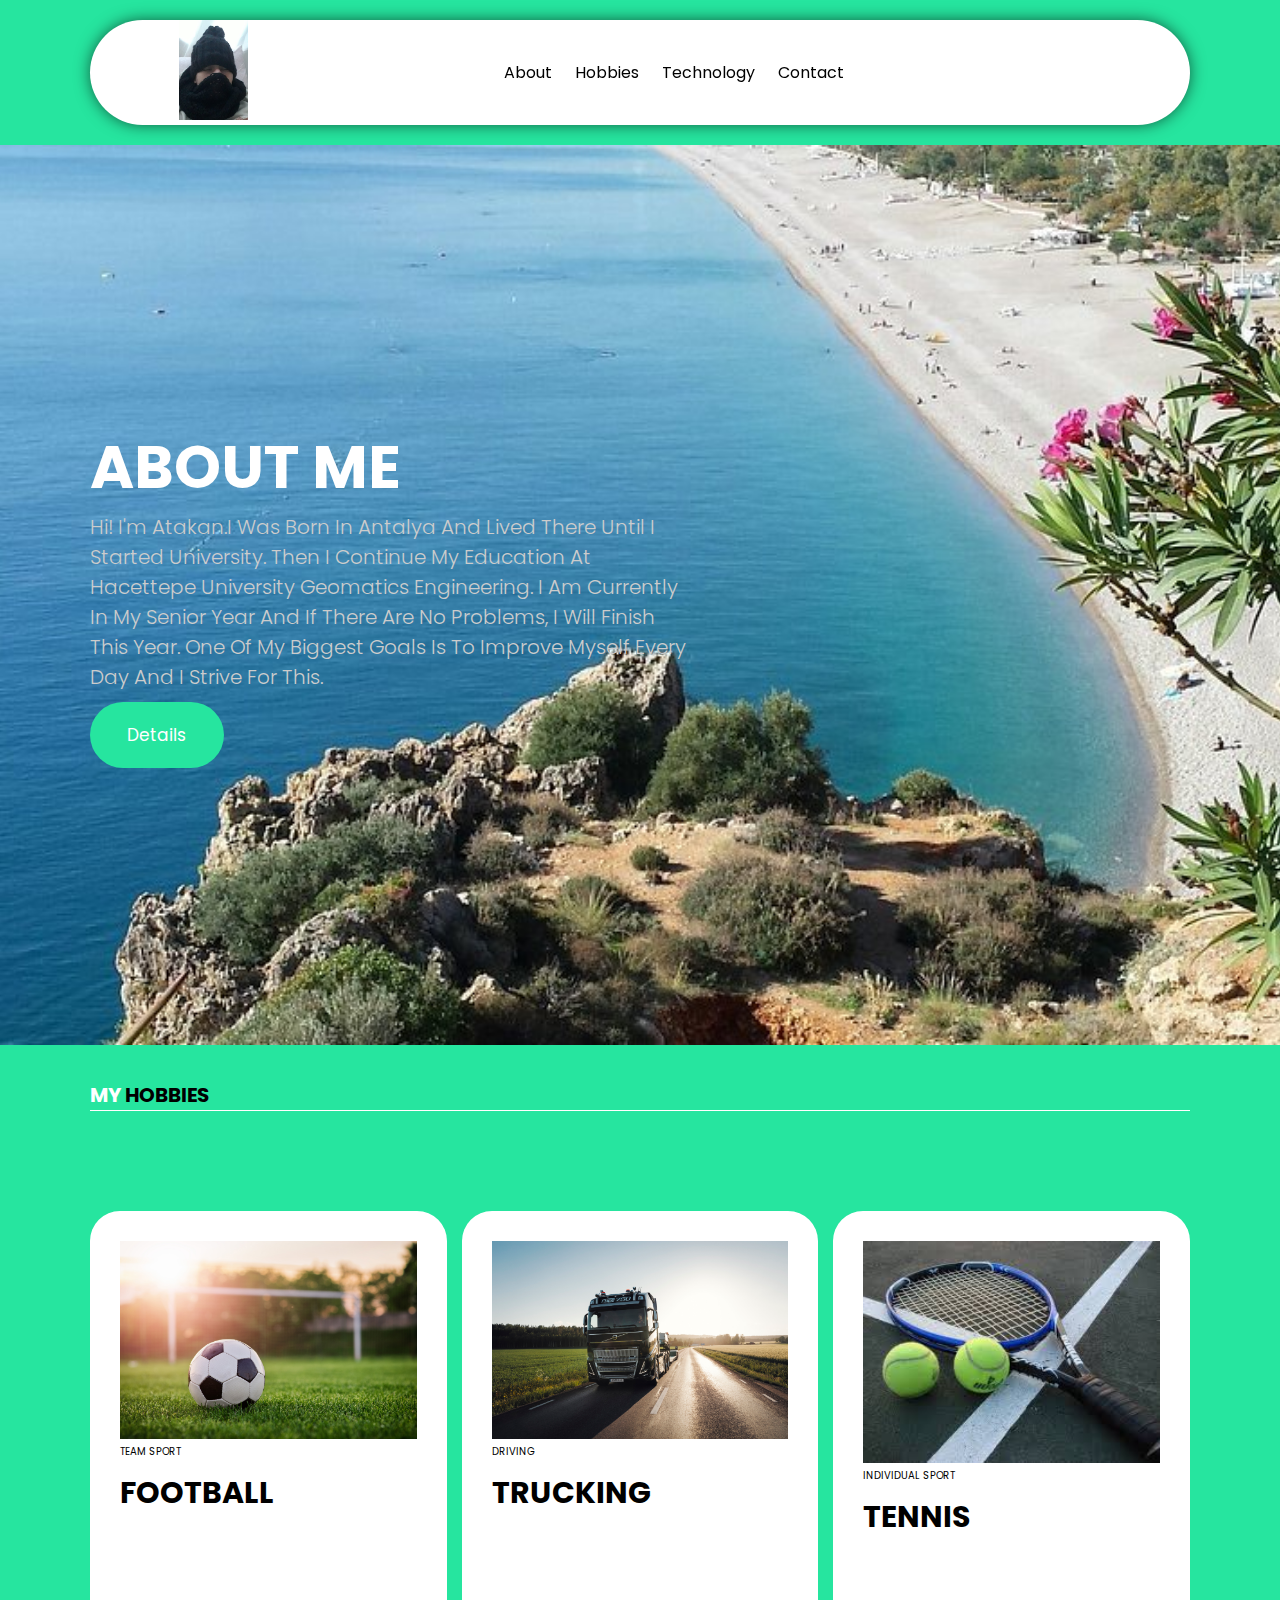
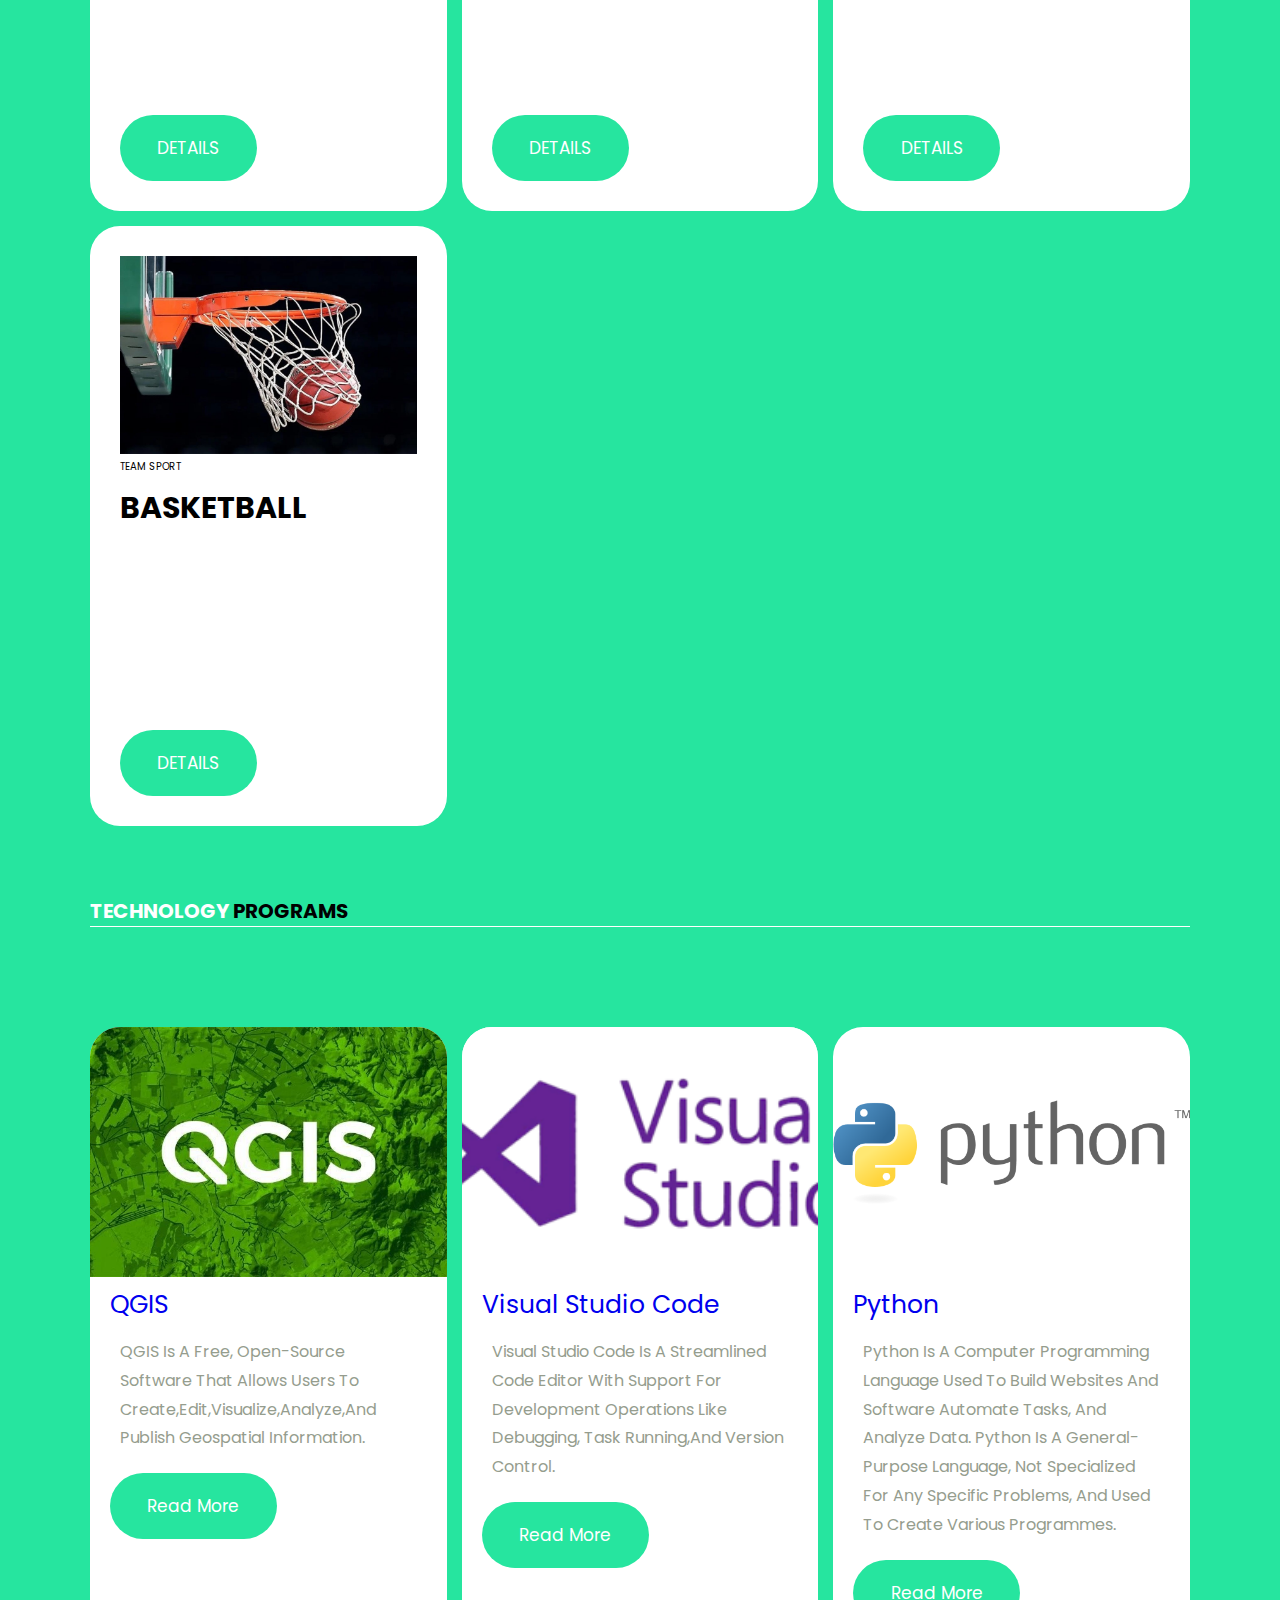
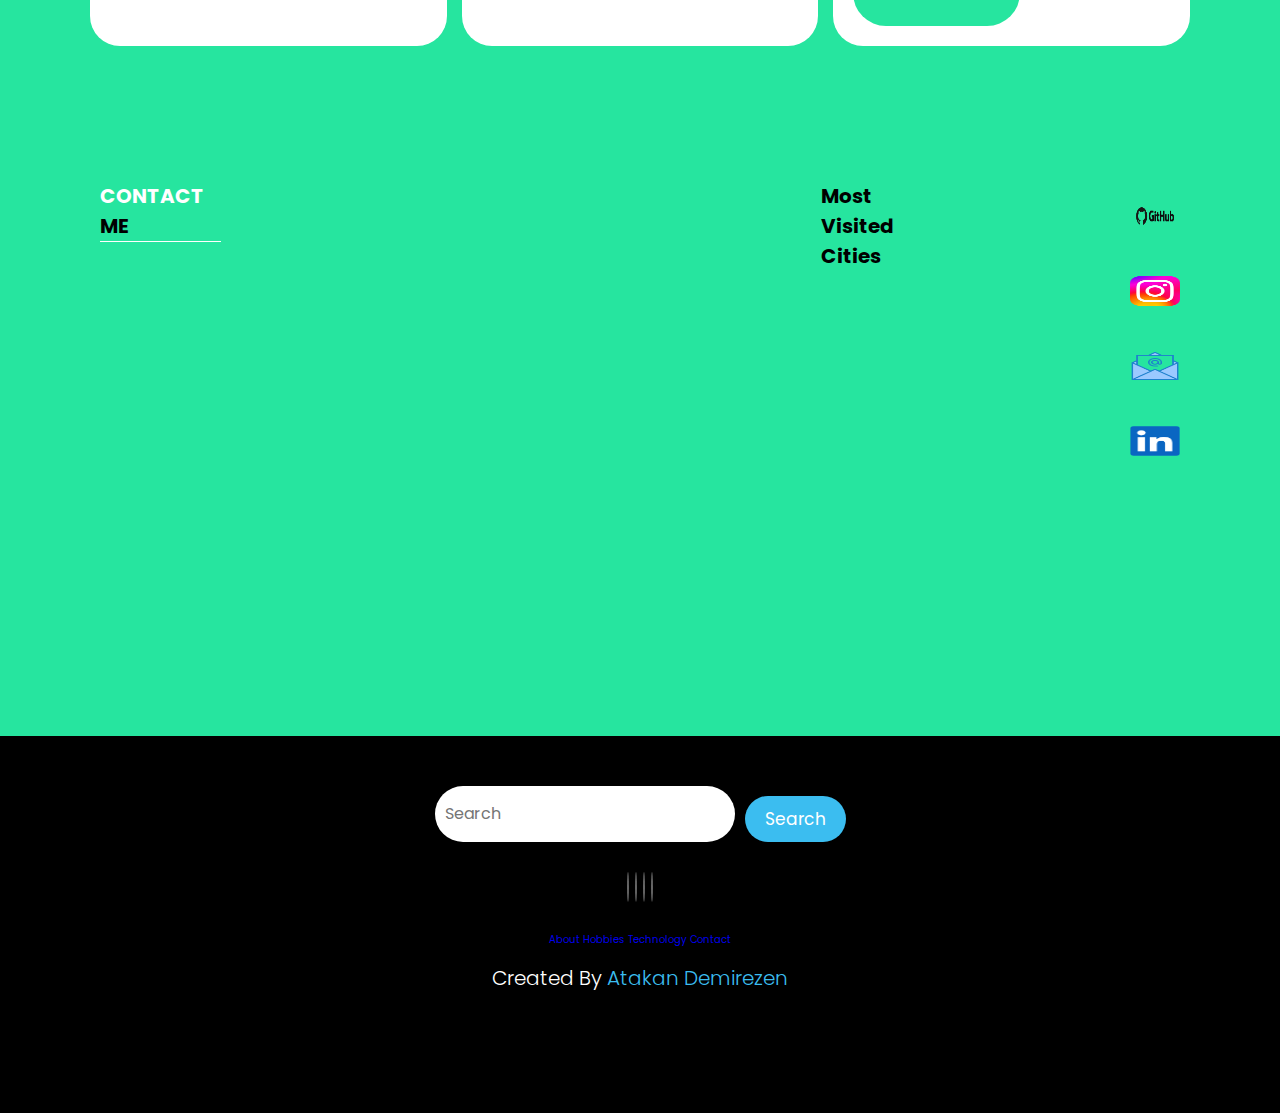
<file: index.html>
<!DOCTYPE html>
<html lang="en">
<head>
    <meta charset="UTF-8">
    <meta name="viewport" content="width=device-width, initial-scale=1.0">
    <title>Atakan's Website</title>
    <link rel="stylesheet" href="styles/style.css">
    <link rel="stylesheet" href="https://openlayers.org/en/v6.9.0/css/ol.css" />
    <script src="https://openlayers.org/en/v6.9.0/build/ol.js"></script>
</head>
<body>
    
    <header class="header">
        <a href="#" class="logo">
            <img src="images/atakan.jpg" alt="logo">
        </a>
        <nav class="navbar">
            <a href="index.html" class="active">About</a>
            <a href="hobbies.html">Hobbies</a>
            <a href="technology.html">Technology</a>
            <a href="contact.html">Contact</a>
        </nav>

      <div class="buttons">
        <button>
            <i class="fas fa-bars"></i>
        </button>

      </div>
    </header>
    <section class="home">
        <div class="content">
        <h3>ABOUT ME</h3>
        <p>
            Hi! I'm Atakan.I was born in Antalya and lived there until I started university. 
            Then I continue my education at Hacettepe University Geomatics Engineering.
            I am currently in my senior year and if there are no problems, I will finish this year.
            One of my biggest goals is to improve myself every day
            and I strive for this.
            <a href="#"></a>
        </p>
        <a href="#" class="btn">Details</a>
    </div>
    </section>

   <section class="hobbies">
    <h1 class="heading">my <span>hobbies</span></h1>
    <div class="box-container">
      
        
        <div class="box">
            <div class="box-head">
                <img src="images/futbol.jpg" alt="hobbies">
                <span class="hobbies-category">TEAM SPORT</span>
                <h3>FOOTBALL</h3>
            </div>
            <div class="box-bottom">
                <a href="#" class="btn">DETAILS</a>

            </div>
        </div><div class="box">
            <div class="box-head">
                <img src="images/trucks2.jpg" alt="hobbies">
                <span class="hobbies-category">DRIVING</span>
                <h3>TRUCKING</h3>
            </div>
            <div class="box-bottom">
                <a href="#" class="btn">DETAILS</a>

            </div>
        </div>
        <div class="box">
            <div class="box-head">
                <img src="images/tenis.jpg" alt="hobbies">
                <span class="hobbies-category">INDIVIDUAL SPORT</span>
                <h3>TENNIS</h3>
            </div>
            <div class="box-bottom">
                <a href="#" class="btn">DETAILS</a>

            </div>
        </div> 
        <div class="box">
            <div class="box-head">
                <img src="images/basketbol.jpg" alt="hobbies">
                <span class="hobbies-category"> TEAM SPORT</span>
                <h3>BASKETBALL</h3>
            </div>
            <div class="box-bottom">
                <a href="#" class="btn">DETAILS</a>

            </div>
        </div>   </div>
   </section>

   <section class="technology">
    <h1 class="heading">technology <span>programs</span></h1>
    <div class="box-container">
        <div class="box">
            <div class="image">
                <img src="images/qgis.jpg" alt="blog">
            </div>
            <div class="content">
                <a href="#" class="title">QGIS</a>
                <span></span>
                <p>
                    QGIS is a free, open-source software that
                    allows users to create,edit,visualize,analyze,and
                    publish geospatial information.
                </p>
                <a href="#" class="btn">read more</a>
            </div>
        </div>
        <div class="box">
            <div class="image">
                <img src="images/vs.png" alt="blog">
            </div>
            <div class="content">
                <a href="#" class="title">Visual Studio Code</a>
                <span></span>
                <p>
                    Visual Studio Code is a streamlined code editor
                    with support for development operations like
                    debugging, task running,and version control.
                </p>
                <a href="#" class="btn">read more</a>
            </div>
        </div>
        <div class="box">
            <div class="image">
                <img src="images/python-2.png" alt="blog">
            </div>
            <div class="content">
                <a href="#" class="title">Python</a>
                <span></span>
                <p>
                    Python is a computer programming language used to
                    build websites and software automate tasks, and analyze data.
                    Python is a general-purpose language, not specialized
                    for any specific problems, and used to create
                    various programmes.
                </p>
                <a href="#" class="btn">read more</a>
            </div>
        </div>
    </div>
   </section>


    <section class="contact">
        <h1 class="heading">contact <span>me</span></h1>
        <div class="row">
         <div class="img">
              <iframe src="https://www.google.com/maps/embed?pb=!1m18!1m12!1m3!1d3057.305260140153!2d32.70051407584506!3d39.979283071513294!2m3!1f0!2f0!3f0!3m2!1i1024!2i768!4f13.1!3m3!1m2!1s0x14d3363a16b0bba5%3A0xa8e80c9f4d05e228!2sOrmanc%C4%B1lar%20Sitesi!5e0!3m2!1str!2str!4v1728742949491!5m2!1str!2str" width="600" height="450" style="border:0;" allowfullscreen="" loading="lazy" referrerpolicy="no-referrer-when-downgrade"></iframe>
             </div>   
         
             <!DOCTYPE html>
             <html lang="tr">
             <head>
                 <meta charset="UTF-8">
                 <meta name="viewport" content="width=device-width, initial-scale=1.0">
                 <title>OpenLayers Harita</title>
                 <link rel="stylesheet" href="https://openlayers.org/en/v6.9.0/css/ol.css" />
                 <script src="https://openlayers.org/en/v6.9.0/build/ol.js"></script>
                 <style>
                     #map {
                         width: 100%;
                         height: 400px;
                     }
                 </style>
             </head>
             <body>
                 <h1>Most Visited Cities</h1>
                 <div id="map"></div>
             
                 <script>
                     const map = new ol.Map({
                         target: 'map',
                         layers: [
                             new ol.layer.Tile({
                                 source: new ol.source.OSM()
                             }),
                             new ol.layer.Vector({
                                 source: new ol.source.Vector({
                                     features: [
                                         new ol.Feature({
                                             geometry: new ol.geom.Point(ol.proj.fromLonLat([30.6954, 36.9092])),
                                             name: 'Antalya'
                                         }),
                                         new ol.Feature({
                                             geometry: new ol.geom.Point(ol.proj.fromLonLat([28.3682, 37.2153])),
                                             name: 'Muğla'
                                         }),
                                         new ol.Feature({
                                             geometry: new ol.geom.Point(ol.proj.fromLonLat([32.8597, 39.9334])),
                                             name: 'Ankara'
                                         })
                                     ]
                                 }),
                                 style: new ol.style.Style({
                                     image: new ol.style.Icon({
                                         anchor: [0.5, 1],
                                         src: 'https://openlayers.org/en/v6.9.0/examples/data/icon.png'
                                     })
                                 })
                             })
                         ],
                         view: new ol.View({
                             center: ol.proj.fromLonLat([32.0000, 40.0000]), 
                             zoom: 6
                         })
                     });
                 </script>
             </body>
             </html>
             
                 
                     <div class="social-links">
                        <a href="https://github.com/atakandemirezen" target="_blank">
                            <img src="images/github.png" alt="GitHub">
                        </a>
                        <a href="https://instagram.com/atakandemirezenn" target="_blank">
                            <img src="images/instagram.png" alt="Instagram">
                        </a>
                        <a href="mailto:atakandemirezenn@gmail.com">
                            <img src="images/mail.png" alt="Email">
                        </a>
                        <a href="https://www.linkedin.com/in/atakan-demirezen-2b5977308?utm_source=share&utm_campaign=share_via&utm_content=profile&utm_medium=android_app">
                          <img src="images/linkedin.png" alt="Linkedin">
                        </a>
                    </div>
            </section>
    </section>
   <footer class="footer">
    <div class="search">
        <input type="text" class="search-input"
        placeholder="Search">
        <button class="btn btn-primary">search</button>
    </div>
    <div class="share">
        <a href="#" class="fab fa-facebook"></a>
        <a href="#" class="fab fa-twitter"></a>
        <a href="#" class="fab fa-instagram"></a>
        <a href="#" class="fab fa-youtube"></a>
    </div>
    <div class="links"></div>
    <a href="#" class="active">About</a>
            <a href="#">Hobbies</a>
            <a href="#">Technology</a>
            <a href="#">Contact</a>
            <div class="credit">
                created by <span>Atakan Demirezen</span>
            </div>
    <section>
   </footer>
</body>
</html>
</file>
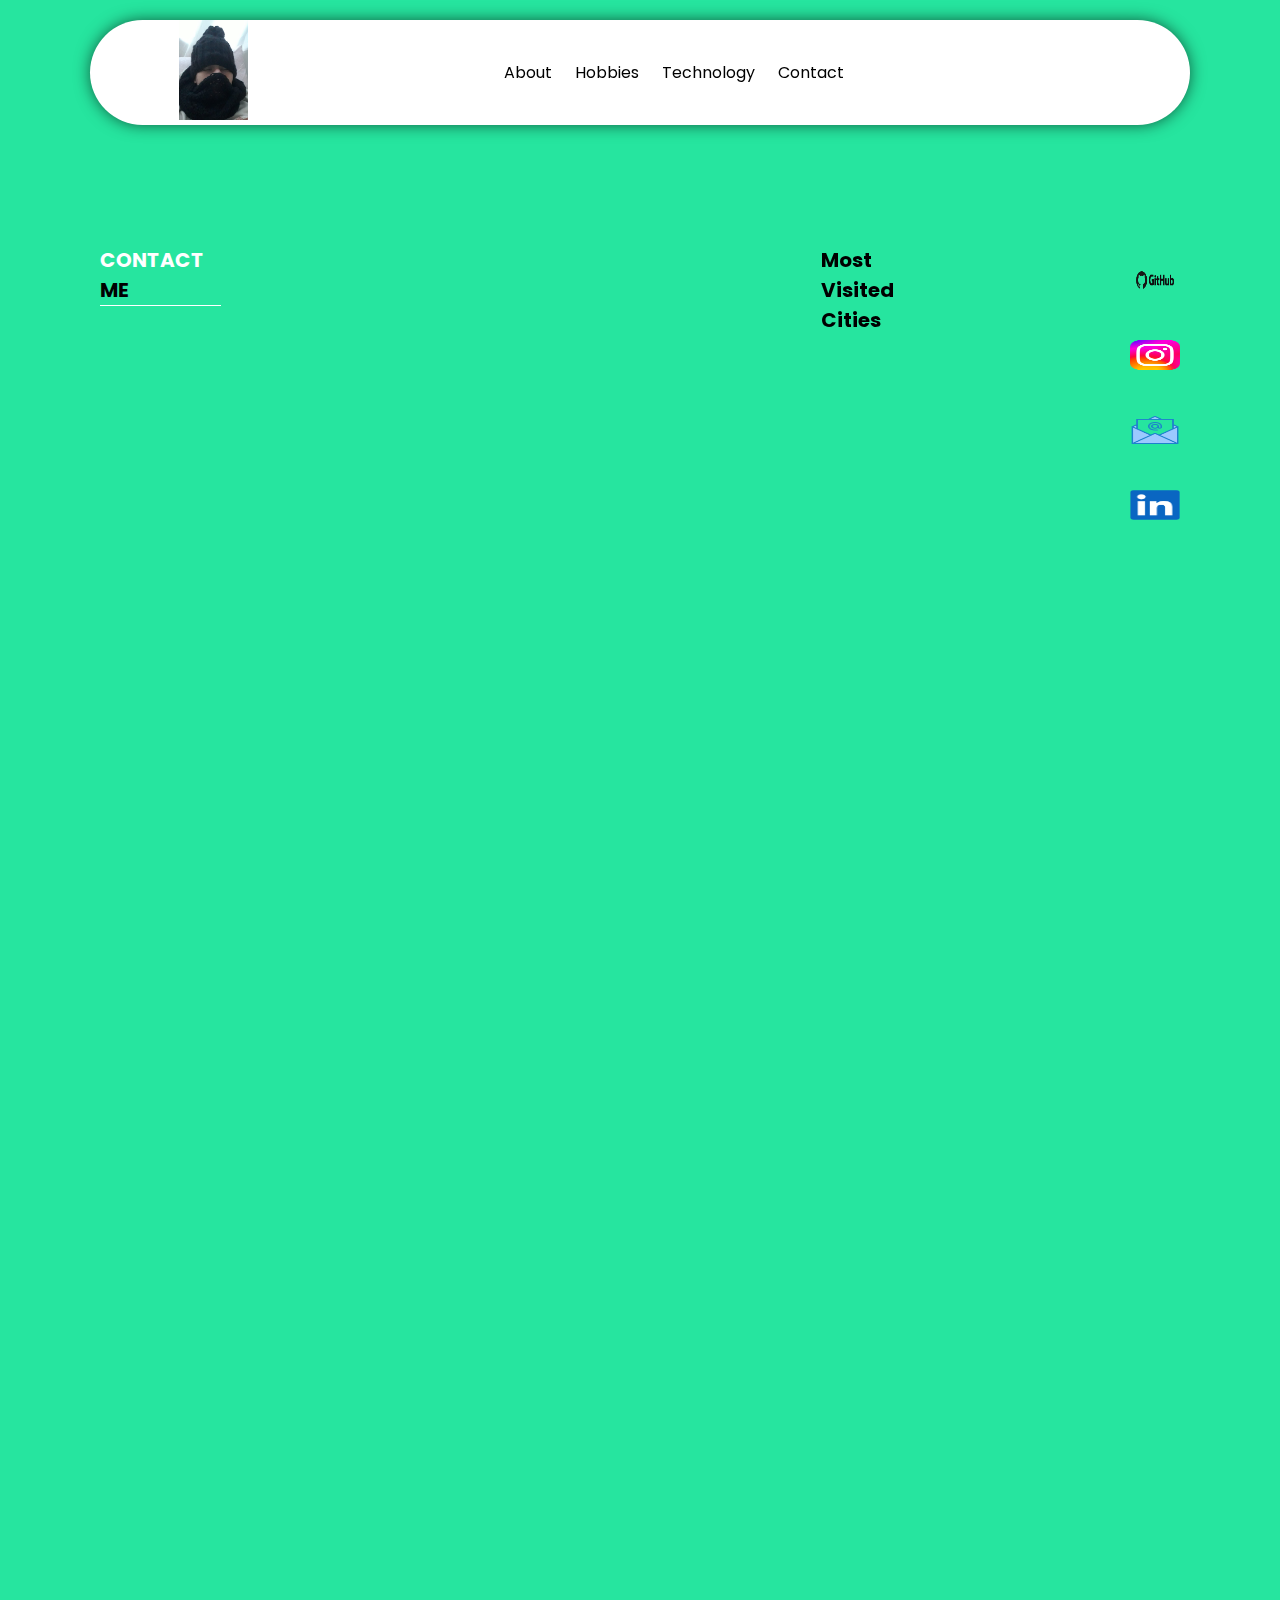
<file: contact.html>
<!DOCTYPE html>
<html lang="en">
<head>
    <meta charset="UTF-8">
    <meta name="viewport" content="width=device-width, initial-scale=1.0">
    <title>Contact</title>
    <link rel="stylesheet" href="styles/style.css">
</head>
<body>
    
    <header class="header">
        <a href="#" class="logo">
            <img src="images/atakan.jpg" alt="logo">
        </a>
        <nav class="navbar">
            <a href="index.html" class="active">About</a>
            <a href="hobbies.html">Hobbies</a>
            <a href="technology.html">Technology</a>
            <a href="contact.html">Contact</a>
        </nav>

      <div class="buttons">
        <button>
            <i class="fas fa-bars"></i>
        </button>

      </div>
    </header>
    


    <section class="contact">
        <h1 class="heading">contact <span>me</span></h1>
        <div class="row">
         <div class="img">
              <iframe src="https://www.google.com/maps/embed?pb=!1m18!1m12!1m3!1d3057.305260140153!2d32.70051407584506!3d39.979283071513294!2m3!1f0!2f0!3f0!3m2!1i1024!2i768!4f13.1!3m3!1m2!1s0x14d3363a16b0bba5%3A0xa8e80c9f4d05e228!2sOrmanc%C4%B1lar%20Sitesi!5e0!3m2!1str!2str!4v1728742949491!5m2!1str!2str" width="600" height="450" style="border:0;" allowfullscreen="" loading="lazy" referrerpolicy="no-referrer-when-downgrade"></iframe>
             </div>   

             <!DOCTYPE html>
             <html lang="tr">
             <head>
                 <meta charset="UTF-8">
                 <meta name="viewport" content="width=device-width, initial-scale=1.0">
                 <title>OpenLayers Harita</title>
                 <link rel="stylesheet" href="https://openlayers.org/en/v6.9.0/css/ol.css" />
                 <script src="https://openlayers.org/en/v6.9.0/build/ol.js"></script>
                 <style>
                     #map {
                         width: 100%;
                         height: 400px;
                     }
                 </style>
             </head>
             <body>
                 <h1>Most Visited Cities</h1>
                 <div id="map"></div>
             
                 <script>
                     const map = new ol.Map({
                         target: 'map',
                         layers: [
                             new ol.layer.Tile({
                                 source: new ol.source.OSM()
                             }),
                             new ol.layer.Vector({
                                 source: new ol.source.Vector({
                                     features: [
                                         new ol.Feature({
                                             geometry: new ol.geom.Point(ol.proj.fromLonLat([30.6954, 36.9092])),
                                             name: 'Antalya'
                                         }),
                                         new ol.Feature({
                                             geometry: new ol.geom.Point(ol.proj.fromLonLat([28.3682, 37.2153])),
                                             name: 'Muğla'
                                         }),
                                         new ol.Feature({
                                             geometry: new ol.geom.Point(ol.proj.fromLonLat([32.8597, 39.9334])),
                                             name: 'Ankara'
                                         })
                                     ]
                                 }),
                                 style: new ol.style.Style({
                                     image: new ol.style.Icon({
                                         anchor: [0.5, 1],
                                         src: 'https://openlayers.org/en/v6.9.0/examples/data/icon.png'
                                     })
                                 })
                             })
                         ],
                         view: new ol.View({
                             center: ol.proj.fromLonLat([32.0000, 40.0000]), 
                             zoom: 6
                         })
                     });
                 </script>
             </body>
             </html>
         
             <div class="social-links">
                <a href="https://github.com/atakandemirezen" target="_blank">
                    <img src="images/github.png" alt="GitHub">
                </a>
                <a href="https://instagram.com/atakandemirezenn" target="_blank">
                    <img src="images/instagram.png" alt="Instagram">
                </a>
                <a href="mailto:atakandemirezenn@gmail.com">
                    <img src="images/mail.png" alt="Email">
                </a>
                <a href="https://www.linkedin.com/in/atakan-demirezen-2b5977308?utm_source=share&utm_campaign=share_via&utm_content=profile&utm_medium=android_app">
                  <img src="images/linkedin.png" alt="Linkedin">
                  </a>
            </div>
    </section>
  
</body>
</html>
</file>
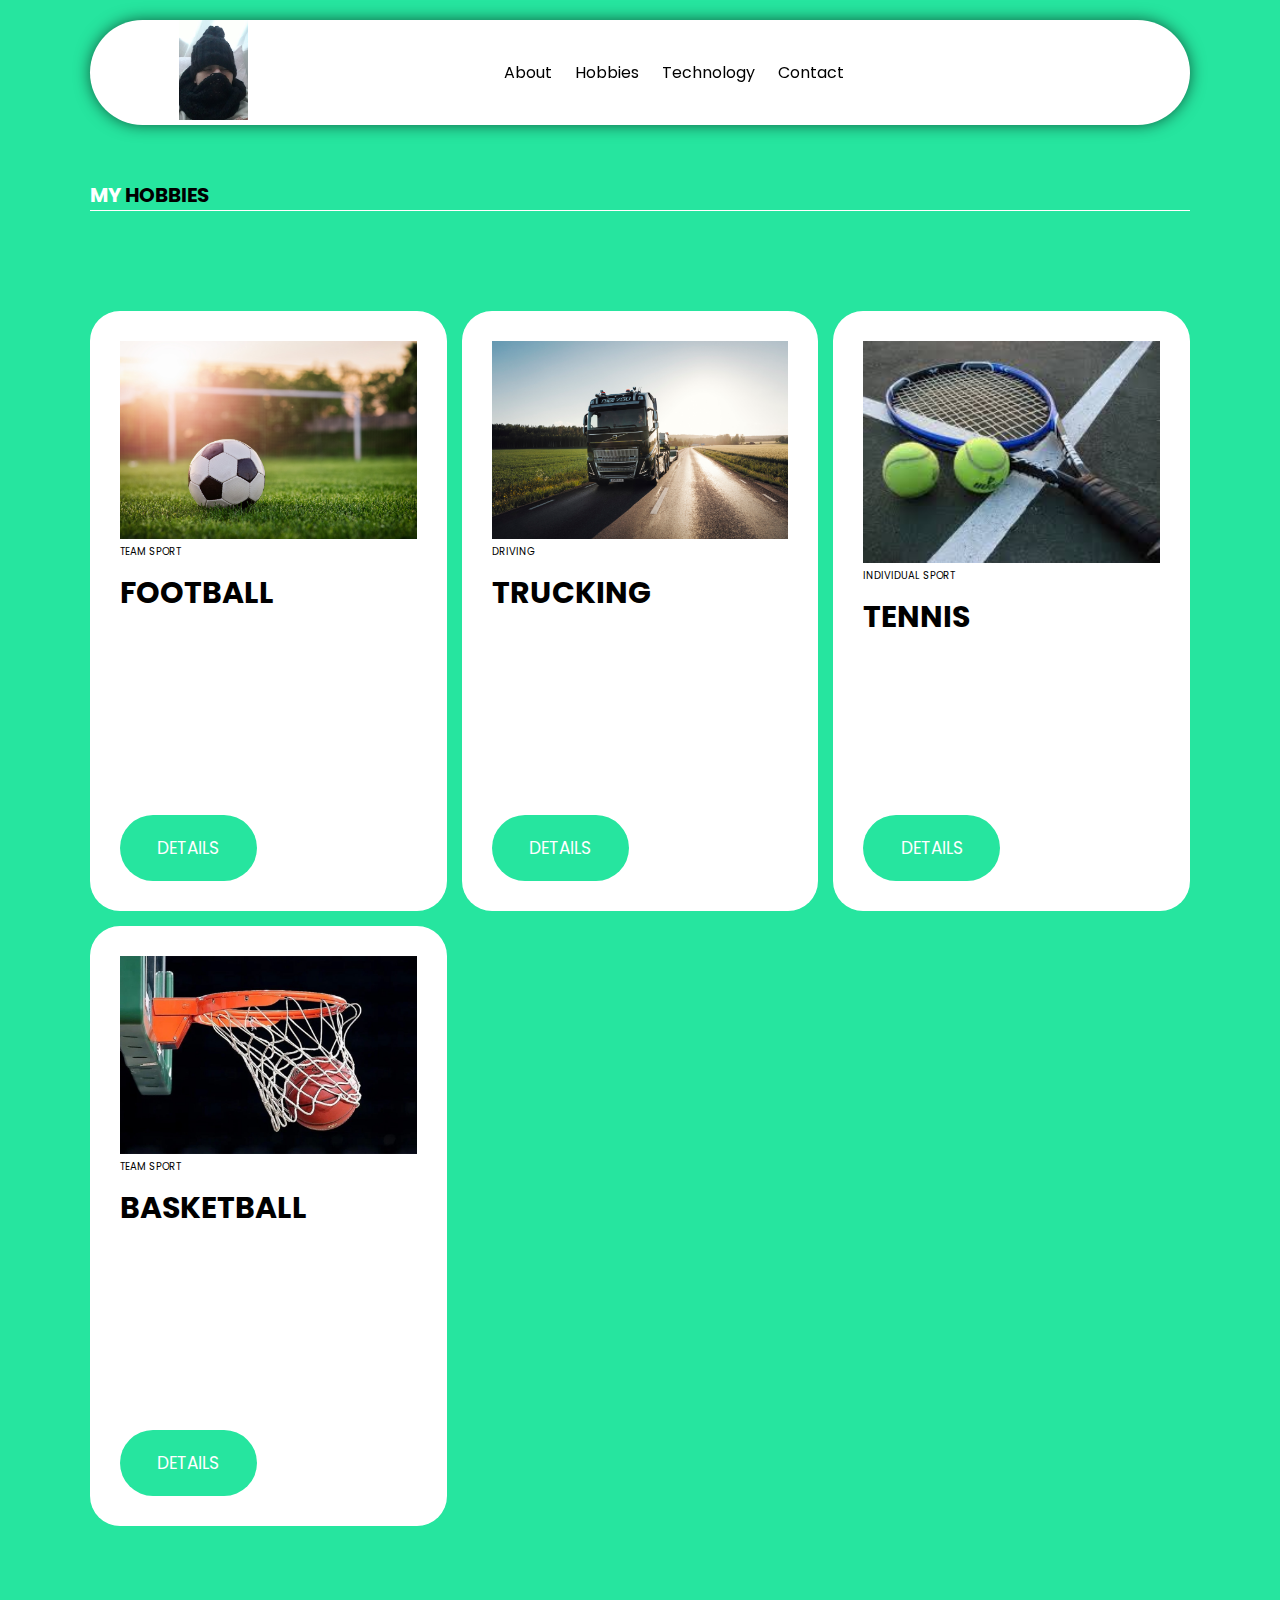
<file: hobbies.html>
<!DOCTYPE html>
<html lang="en">
<head>
    <meta charset="UTF-8">
    <meta name="viewport" content="width=device-width, initial-scale=1.0">
    <title>Hobbies</title>
    <link rel="stylesheet" href="styles/style.css">
</head>
<body>
    
    <header class="header">
        <a href="#" class="logo">
            <img src="images/atakan.jpg" alt="logo">
        </a>
        <nav class="navbar">
            <a href="index.html" >About</a>
            <a href="hobbies.html"class="active">Hobbies</a>
            <a href="technology.html">Technology</a>
            <a href="contact.html">Contact</a>
        </nav>

      <div class="buttons">
        <button>
            <i class="fas fa-bars"></i>
        </button>

      </div>
    </header>
    

   <section class="hobbies">
    <h1 class="heading">my <span>hobbies</span></h1>
    <div class="box-container">
      
        
        <div class="box">
            <div class="box-head">
                <img src="images/futbol.jpg" alt="hobbies">
                <span class="hobbies-category">TEAM SPORT</span>
                <h3>FOOTBALL</h3>
            </div>
            <div class="box-bottom">
                <a href="#" class="btn">DETAILS</a>

            </div>
        </div><div class="box">
            <div class="box-head">
                <img src="images/trucks2.jpg" alt="hobbies">
                <span class="hobbies-category">DRIVING</span>
                <h3>TRUCKING</h3>
            </div>
            <div class="box-bottom">
                <a href="#" class="btn">DETAILS</a>

            </div>
        </div>
        <div class="box">
            <div class="box-head">
                <img src="images/tenis.jpg" alt="hobbies">
                <span class="hobbies-category">INDIVIDUAL SPORT</span>
                <h3>TENNIS</h3>
            </div>
            <div class="box-bottom">
                <a href="#" class="btn">DETAILS</a>

            </div>
        </div> 
        <div class="box">
            <div class="box-head">
                <img src="images/basketbol.jpg" alt="hobbies">
                <span class="hobbies-category"> TEAM SPORT</span>
                <h3>BASKETBALL</h3>
            </div>
            <div class="box-bottom">
                <a href="#" class="btn">DETAILS</a>

            </div>
        
   
</body>
</html>
</file>
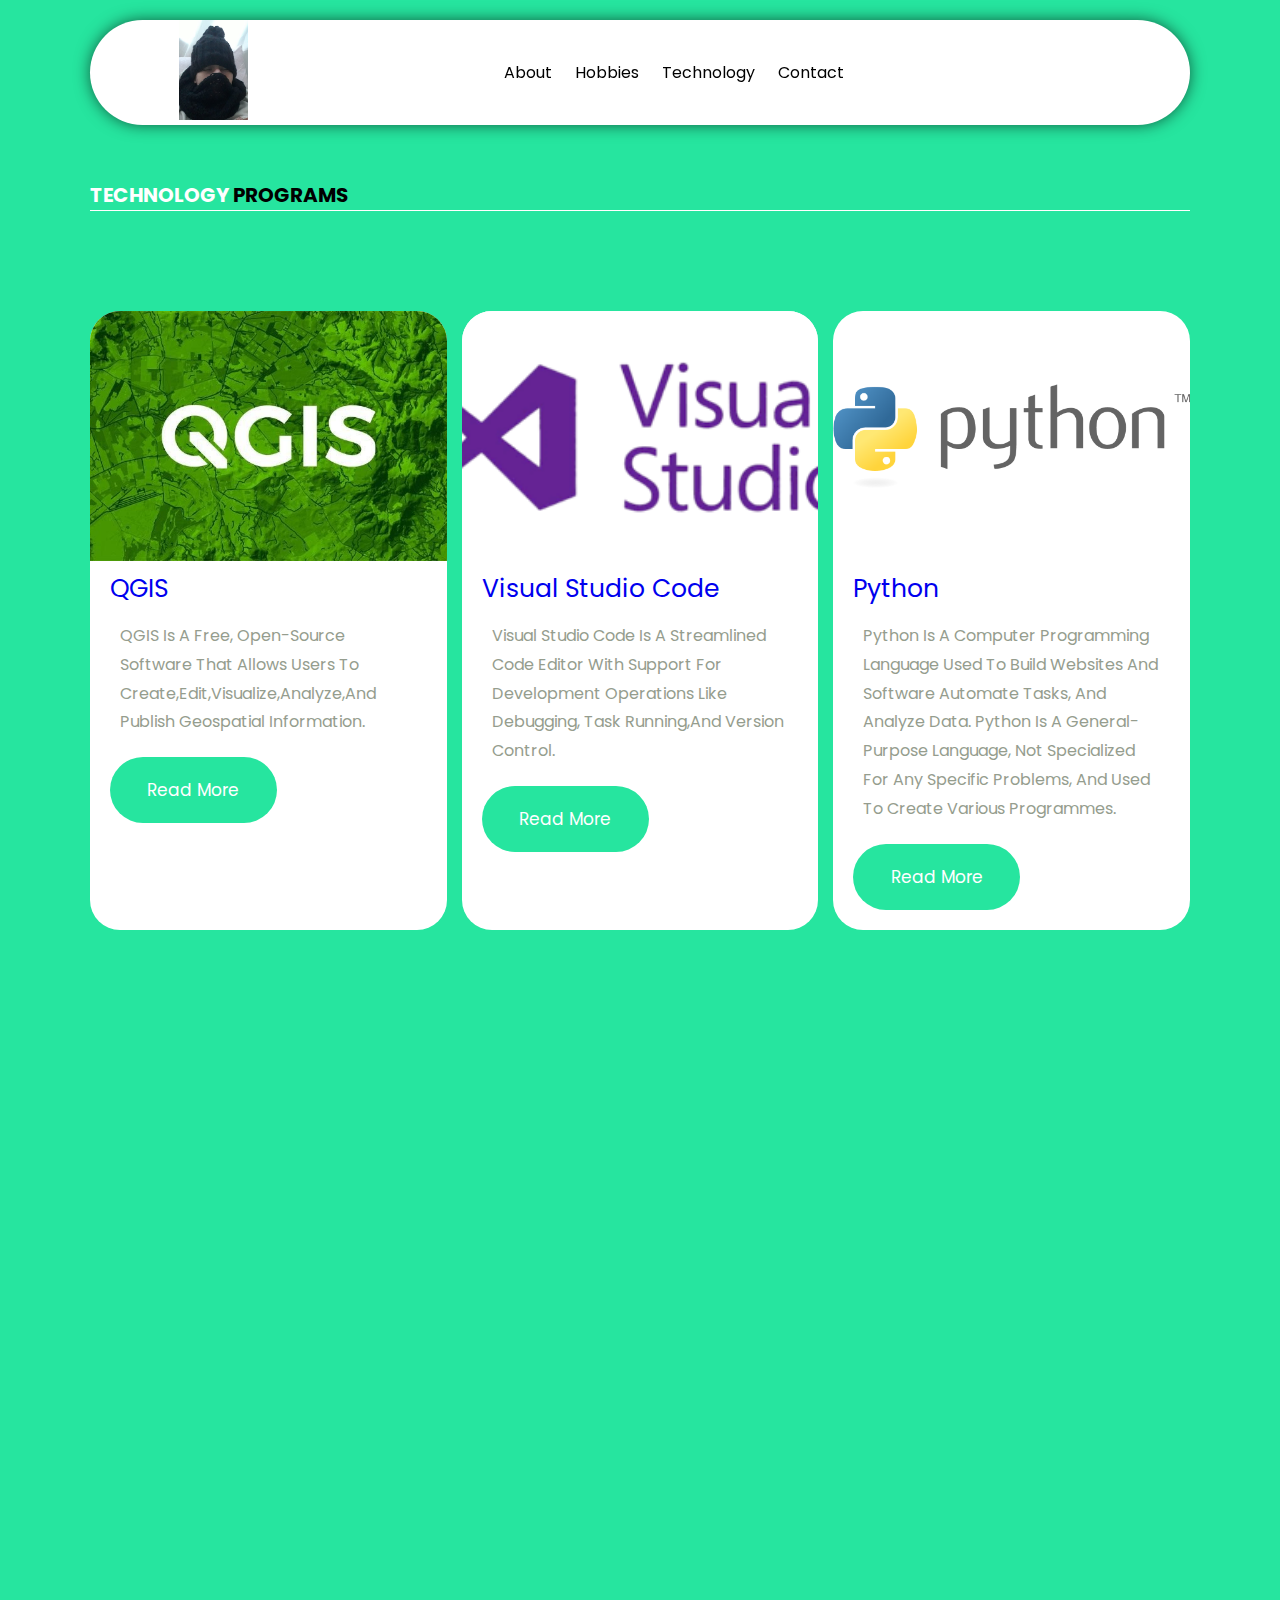
<file: technology.html>
<!DOCTYPE html>
<html lang="en">
  <head>
    <meta charset="UTF-8" />
    <meta name="viewport" content="width=device-width, initial-scale=1.0" />
    <title>Technology</title>
    <link rel="stylesheet" href="styles/style.css" />
  </head>
  <body>
    <header class="header">
      <a href="#" class="logo">
        <img src="images/atakan.jpg" alt="logo" />
      </a>
      <nav class="navbar">
        <a href="index.html" class="active">About</a>
        <a href="hobbies.html">Hobbies</a>
        <a href="technology.html" class="active">Technology</a>
        <a href="contact.html">Contact</a>
      </nav>

      <div class="buttons">
        <button>
          <i class="fas fa-bars"></i>
        </button>
      </div>
    </header>

    <section class="technology">
      <h1 class="heading">technology <span>programs</span></h1>
      <div class="box-container">
        <div class="box">
          <div class="image">
            <img src="images/qgis.jpg" alt="blog" />
          </div>
          <div class="content">
            <a href="#" class="title">QGIS</a>
            <span></span>
            <p>
              QGIS is a free, open-source software that allows users to
              create,edit,visualize,analyze,and publish geospatial information.
            </p>
            <a href="#" class="btn">read more</a>
          </div>
        </div>
        <div class="box">
          <div class="image">
            <img src="images/vs.png" alt="blog" />
          </div>
          <div class="content">
            <a href="#" class="title">Visual Studio Code</a>
            <span></span>
            <p>
              Visual Studio Code is a streamlined code editor with support for
              development operations like debugging, task running,and version
              control.
            </p>
            <a href="#" class="btn">read more</a>
          </div>
        </div>
        <div class="box">
          <div class="image">
            <img src="images/python-2.png" alt="blog" />
          </div>
          <div class="content">
            <a href="#" class="title">Python</a>
            <span></span>
            <p>
              Python is a computer programming language used to build websites
              and software automate tasks, and analyze data. Python is a
              general-purpose language, not specialized for any specific
              problems, and used to create various programmes.
            </p>
            <a href="#" class="btn">read more</a>
          </div>
        </div>
      </div>
    </section>
  </body>
</html>
</file>
<file: styles/style.css>
@import url("https://fonts.googleapis.com/css2?family=Poppins:wght@100;300;400;500;600&display=swap");

:root {
    --main-color: #3bbdf0;
    --black-color: #26e59f;
    --border: 0.1rem solid rgba(255,255,255,0.4);
}
* {
    font-family: "Poppins",sans-serif;
    margin: 0;
    padding: 0;
    box-sizing: border-box;
    outline: none;
    border: none;
    text-decoration: none;
    text-transform: capitalize;
    transition: 0.2s ease;
}


html{
    font-size: 62.5%;
    overflow-x: hidden;
    scroll-padding-top: 9rem;
    scroll-behavior: smooth;
}

body{
    background-color: var(--black-color);
    height: 200vh; 
}

section{
    padding: 3.5rem 7%;
}

.btn {
    margin-top: 1rem;
    display: inline-block;
    padding: 2rem 3.75rem;
    border-radius: 30rem;
    font-size: 1.7rem;
    color: #fff;
    background-color: var(--black-color);
    cursor: pointer;
}

.heading{
    color: #fff;
    text-transform: uppercase;
    font-size: 4rem;
    margin-bottom: 3.5rem;
    border-bottom: 0.1rem solid #fff;
}

.heading span{
    color: black;
    text-transform: uppercase;
}
.logo img{
    height: 10rem;
}

.header {
    background-color: #fff;
    display: flex;
    align-items: center;
    justify-content: space-between;
    padding: 0 7%;
    margin: 2rem 7%;
    border-radius: 30rem;
    box-shadow: 0px 0px 17px -2px rgba(0,0,0,0.75);
    position: sticky;
    top: 0;
    z-index: 1000;
}

.header .navbar a {
    margin: 0 1rem;
    font-size: 1.6rem;
    color: black;
    border-bottom: 0.1rem solid transparent;
}

.header .navbar a:hover {
    border-color: var(--main-color);
    padding-bottom: 0.5rem;
}

.home {
    min-height: 100vh;
    background: url(../images/antalya.jpg)
    no-repeat;
    background-size: cover;
    background-position: center;
    margin-top: -14,5rem;
    display: flex;
    align-items: center;
}

.home .content {
    max-width: 60rem;
}

.home .content h3 {
    font-size: 6rem;
    color: #fff;
}

.home .content p {
    font-size: 2rem;
    font-weight: 300;
    line-height: 1rem 0;
    color: #ccc;
}

    .hobbies .box-container{
        display: grid;
        grid-template-columns: repeat(auto-fit,minmax(30rem,1fr));
        gap: 1.5rem;
    }

    .hobbies .box-container .box{
        padding: 3rem;
        background-color: #fff;
        border-radius: 3rem;
        background-color: #fff;
        min-height: 60rem;
        display: flex;
        flex-direction: column;
        align-items: flex-start;
        justify-content: space-between;
    }

    .hobbies .box-container .box img{
        width: 100%;
        object-fit: cover;
    }

    .hobbies .box-container .box hobbies-category{
        font-size: 1.2rem;
    }

    .hobbies .box-container .box h3{
        font-size: 3rem;
        padding: 1rem 0;
    }

    .technology .box-container{
        display: grid;
        grid-template-columns: repeat(auto-fit,minmax(30rem,1fr));
        gap: 1.5rem;
    }

    .technology .box-container .box{
        background-color: #fff;
        border-radius: 3rem;

    }

    .technology .box-container .box .image{
        height: 25rem;
        overflow: hidden;
        width: 100%;
    }
    
    .technology .box-container .box .image img{
        height: 100%;
        object-fit: cover;
        width: 100%;
        border-top-left-radius: 3rem;
        border-top-right-radius: 3rem;
    }

    .technology .box-container .box:hover .image img{
        transform: scale(1.2);
    }

    .technology .box-container .box .content{
        padding: 2rem;
    }

    .technology .box-container .box .content .title{
        line-height: 1.5rem;
        font-size: 2.5rem;
    }

    .technology .box-container .box .content span{
        display: block;
        padding-top: 1rem;
        font-size: 2rem;
    }

    .technology .box-container .box .content p{
        font-size: 1.6rem;
        line-height: 1.8;
        color: rgb(149, 157, 142);
        padding: 1rem;
    }
    .content .row {
        display: flex;
        flex-wrap: wrap;
        column-gap: 2rem;
    }
    .content .row .co {
        display: flex;
        flex-wrap: wrap;
        column-gap: 2rem;
    }

    .content .row .co{
        flex: 1 1 45rem;
    }

    .content .row .co h3 {
        font-size: 3rem;
        color: #fff;
    }

    .content .row .co p {
        font-size: 1.6rem;
        color: #fff;
        padding: 1rem 0;
        line-height: 1.8
    }
     .contact{
            display: flex;
            justify-content: space-between;
            align-items: flex-start;
            padding: 100px;
        }
    .heading{
        font-size: 2rem;
        margin-bottom: 10rem;
    }    
        
        .row {
            display: flex;
            width: 100%;
        }
        
        .img {
            flex: 1;
            max-width: 60rem;
        }
        
        .social-links {
            display: flex;
            flex-direction: column;
            align-items: flex-end;
            margin-left: 2rem;
        }
        
        .social-links a {
            margin: 2rem 0;
        }
        
        .social-links img {
            width: 5rem; /* İkon boyutu ayarlanabilir */
            height: 3rem;
        }
            
        
   .footer{
    background-color: black;
    text-align: center;
    padding: 5rem;
   } 

   .footer .search{
    display: flex;
    justify-content: center;
   }

   .footer .search .search-input{
    width: 30rem;
   }

   .footer .search .btn{
    background-color: var(--main-color);
    padding: 1rem 2rem;
    margin-left: 1rem;
   }

   .search-input{
    font-size: 1.6rem;
    color: black;
    padding: 1rem;
    text-transform: none;
    border-radius: 3rem;
   }

   .footer .share{
    padding: 2rem 0;
   }

   .footer .share a{
    width: 5rem;
    height: 5rem;
    line-height: 5rem;
    color: #fff;
    font-size: 2rem;
    border: var(--border);
    border-radius: 50%;
    margin: 0.3rem;
   }

    .footer .links{
        display: flex;
        justify-content: center;
        flex-wrap: wrap;
        gap: 1rem;
    } 

    .footer .links a{
        background-color: var(--main-color);
        padding: 0.7rem 2rem;
        color: #fff;
        font-size: 2rem;
    }

    .footer .links a:hover{
        background-color: black;
        opacity: 0.7;
    }   

    .footer .credit{
        font-size: 2rem;
        color: #fff;
        font-weight: 300;
        padding-top: 1.5rem;
    }

    .footer .credit span{
        color: var(--main-color);
    }
</file>
